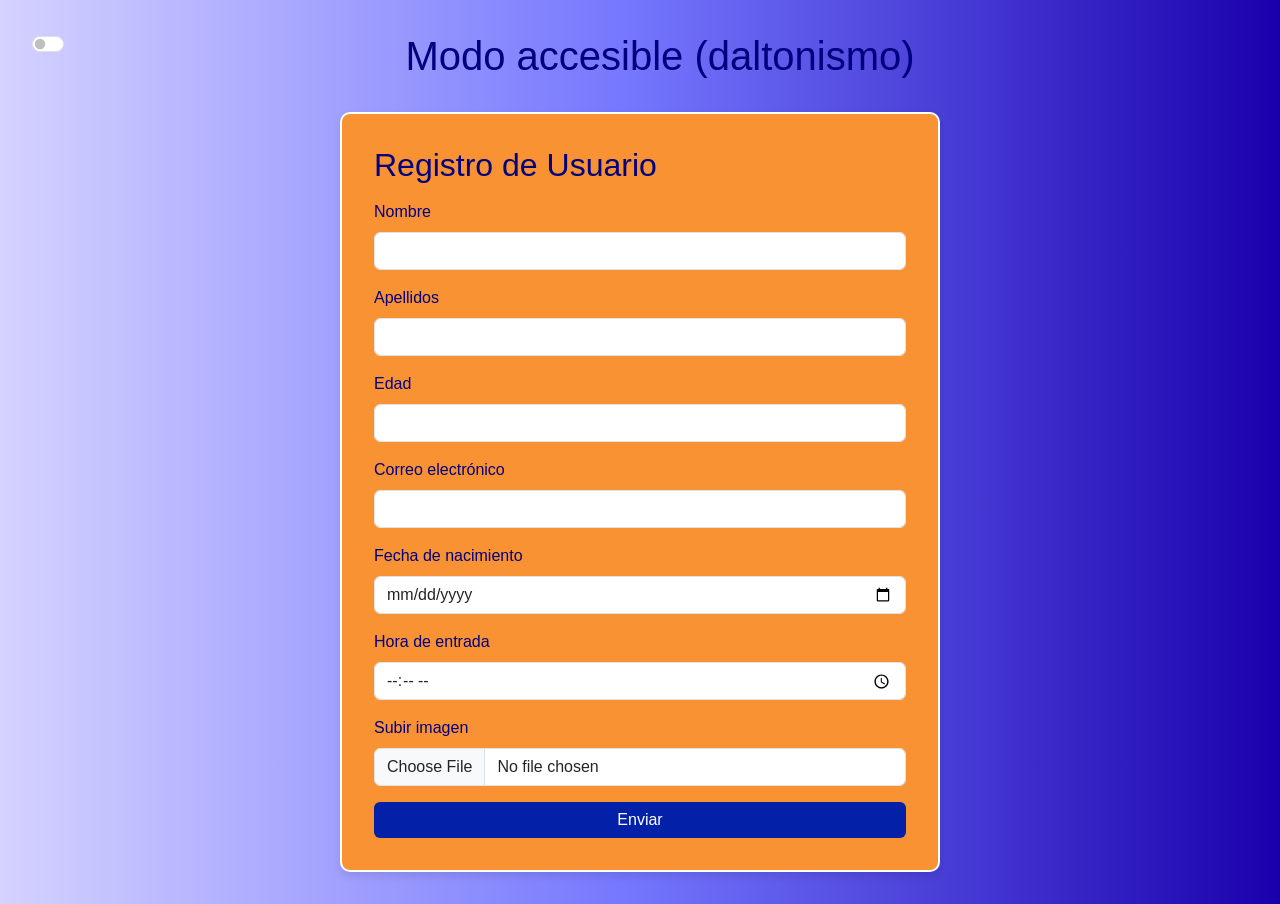
<file: index.html>
<!DOCTYPE html>
<html lang="es">
<head>
  <meta charset="UTF-8">
  <meta name="viewport" content="width=device-width, initial-scale=1.0">
  <title>Formulario Accesible</title>
  <link href="https://cdn.jsdelivr.net/npm/bootstrap@5.1.3/dist/css/bootstrap.min.css" rel="stylesheet">
  <link rel="stylesheet" href="style.css">
</head>
<body>

  <!-- Interruptor visual -->
  <div class="form-check form-switch mb-4 text-center">
    <input class="form-check-input" type="checkbox" id="modoDaltonismo" 
           onclick="document.body.classList.toggle('daltonismo')">
    <label class="form-check-label" for="modoDaltonismo"><h1>Modo accesible (daltonismo)</h1></label>
  </div>

  <!-- Formulario -->
  <div class="form-container">
    <h2>Registro de Usuario</h2>
    <form>
      <div class="mb-3">
        <label for="nombre" class="form-label">Nombre</label>
        <input type="text" class="form-control" id="nombre" required>
      </div>

      <div class="mb-3">
        <label for="apellidos" class="form-label">Apellidos</label>
        <input type="text" class="form-control" id="apellidos" required>
      </div>

      <div class="mb-3">
        <label for="edad" class="form-label">Edad</label>
        <input type="number" class="form-control" id="edad" min="0" required>
      </div>

      <div class="mb-3">
        <label for="correo" class="form-label">Correo electrónico</label>
        <input type="email" class="form-control" id="correo" required>
      </div>

      <div class="mb-3">
        <label for="fechaNacimiento" class="form-label">Fecha de nacimiento</label>
        <input type="date" class="form-control" id="fechaNacimiento" required>
      </div>

      <div class="mb-3">
        <label for="horaEntrada" class="form-label">Hora de entrada</label>
        <input type="time" class="form-control" id="horaEntrada" required>
      </div>

      <div class="mb-3">
        <label for="imagen" class="form-label">Subir imagen</label>
        <input type="file" class="form-control" id="imagen" accept="image/*">
      </div>

      <button type="submit" class="btn btn-primary w-100">Enviar</button>
    </form>
  </div>

</body>
</html>
</file>
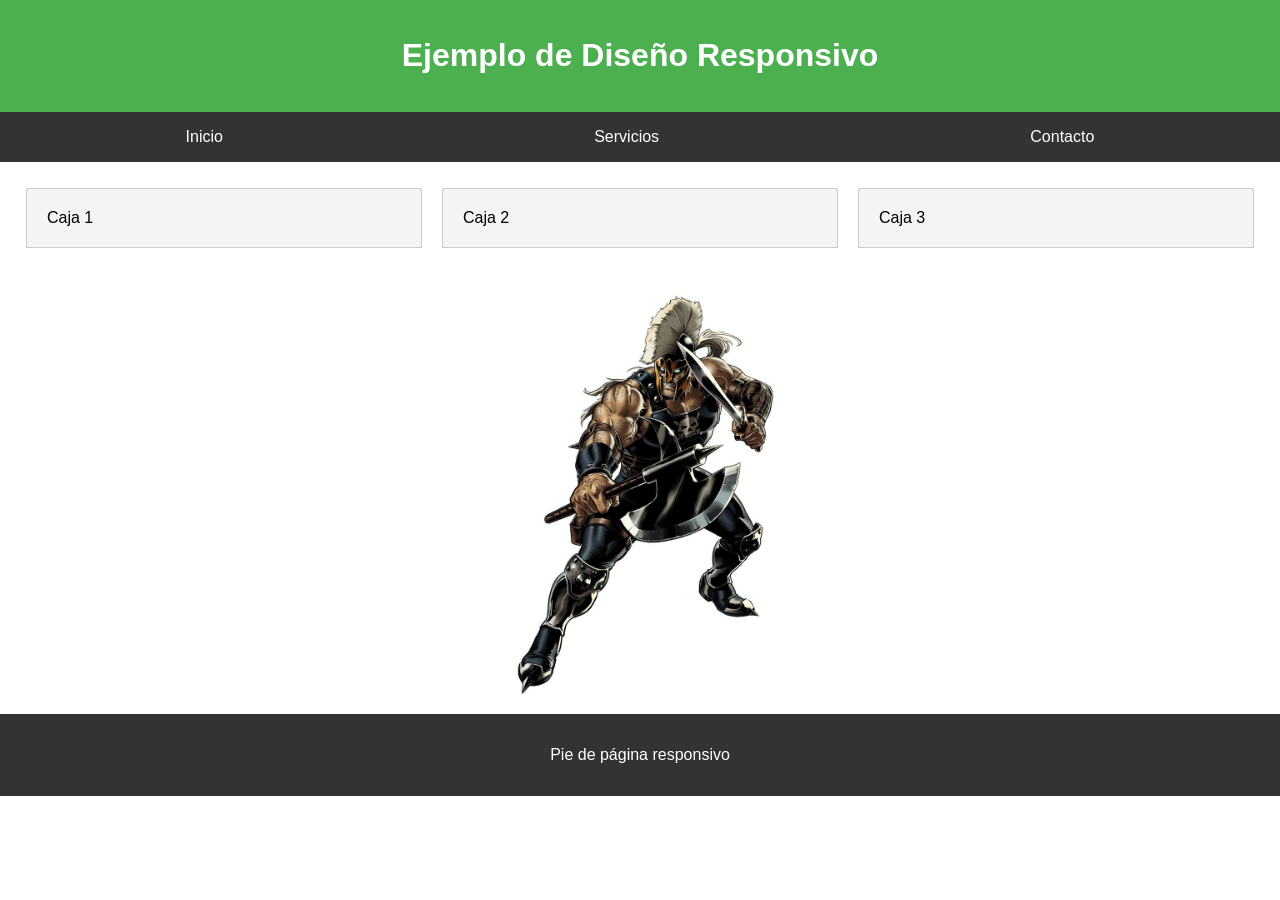
<file: responsivo.html>
<!DOCTYPE html>
<html lang="es">
<head>
  <meta charset="UTF-8">
  <meta name="viewport" content="width=device-width, initial-scale=1.0">
  <title>Página Responsiva</title>
  <link rel="stylesheet" href="styles.css">
</head>
<body>
  <header>
    <h1>Ejemplo de Diseño Responsivo</h1>
  </header>
  <nav>
    <a href="#">Inicio</a>
    <a href="#">Servicios</a>
    <a href="#">Contacto</a>
  </nav>
  <div class="contenedor">
    <div class="caja">Caja 1</div>
    <div class="caja">Caja 2</div>
    <div class="caja">Caja 3</div>
  </div>

  <!-- Imagen responsiva -->
  <div class="imagen-responsiva">
    <img src="Ares.jpg" alt="Imagen de ejemplo">
  </div>

  <footer>
    <p>Pie de página responsivo</p>
  </footer>
</body>
</html>
</file>
<file: style.css>
/* ===========================
   Tema azul (por defecto)
   =========================== */
body {
  background: linear-gradient(to right, #d5d2ff, #7375fd, #1a00ac);
  color: #02007e;
  font-family: Arial, sans-serif;
  padding: 2rem;
}

.form-container {
  background-color: #f89232;
  border: 2px solid #ffffff;
  border-radius: 10px;
  padding: 2rem;
  max-width: 600px;
  margin: auto;
  box-shadow: 0 4px 8px rgba(0,0,0,0.1);
}

.form-container h2 {
  color: #02007e;
  margin-bottom: 1rem;
}

.btn-primary {
  background-color: #0321a8;
  border: none;
}

.btn-primary:hover {
  background-color: #007e26;
}

/* ===========================
   Tema accesible (daltonismo)
   =========================== */
body.daltonismo {
  background: linear-gradient(to right, #f0f0f0, #d9d9d9);
  color: #000;
}

body.daltonismo .form-container {
  background-color: #ffffff;
  border: 2px solid #000;
}

body.daltonismo .form-container h2 {
  color: #000;
}

body.daltonismo .btn-primary {
  background-color: #ff9900; /* naranja fuerte */
  color: #000;
}

body.daltonismo .btn-primary:hover {
  background-color: #cc6600;
}

body.daltonismo label {
  color: #000;
}
</file>
<file: styles.css>
body {
  font-family: Arial, sans-serif;
  margin: 0;
}

header {
  background: #4CAF50;
  color: white;
  padding: 1rem;
  text-align: center;
}

nav {
  display: flex;
  justify-content: space-around;
  background: #333;
}

nav a {
  color: white;
  padding: 1rem;
  text-decoration: none;
}

nav a:hover {
  background: #575757;
}

.contenedor {
  display: flex;
  flex-wrap: wrap;
  padding: 1rem;
}

.caja {
  flex: 1 1 300px;
  margin: 10px;
  padding: 20px;
  background: #f4f4f4;
  border: 1px solid #ccc;
}

footer {
  background: #333;
  color: white;
  text-align: center;
  padding: 1rem;
}

/* Imagen responsiva */
.imagen-responsiva img {
  width: 400px; /* tamaño normal */
  display: block;
  margin: 20px auto;
}

/* Cuando la pantalla es menor a 800px → imagen más pequeña */
@media (max-width: 800px) {
  .imagen-responsiva img {
    width: 200px;
  }
}

/* Cuando la pantalla es menor a 600px → imagen desaparece */
@media (max-width: 600px) {
  .imagen-responsiva img {
    display: none;
  }
}
</file>
